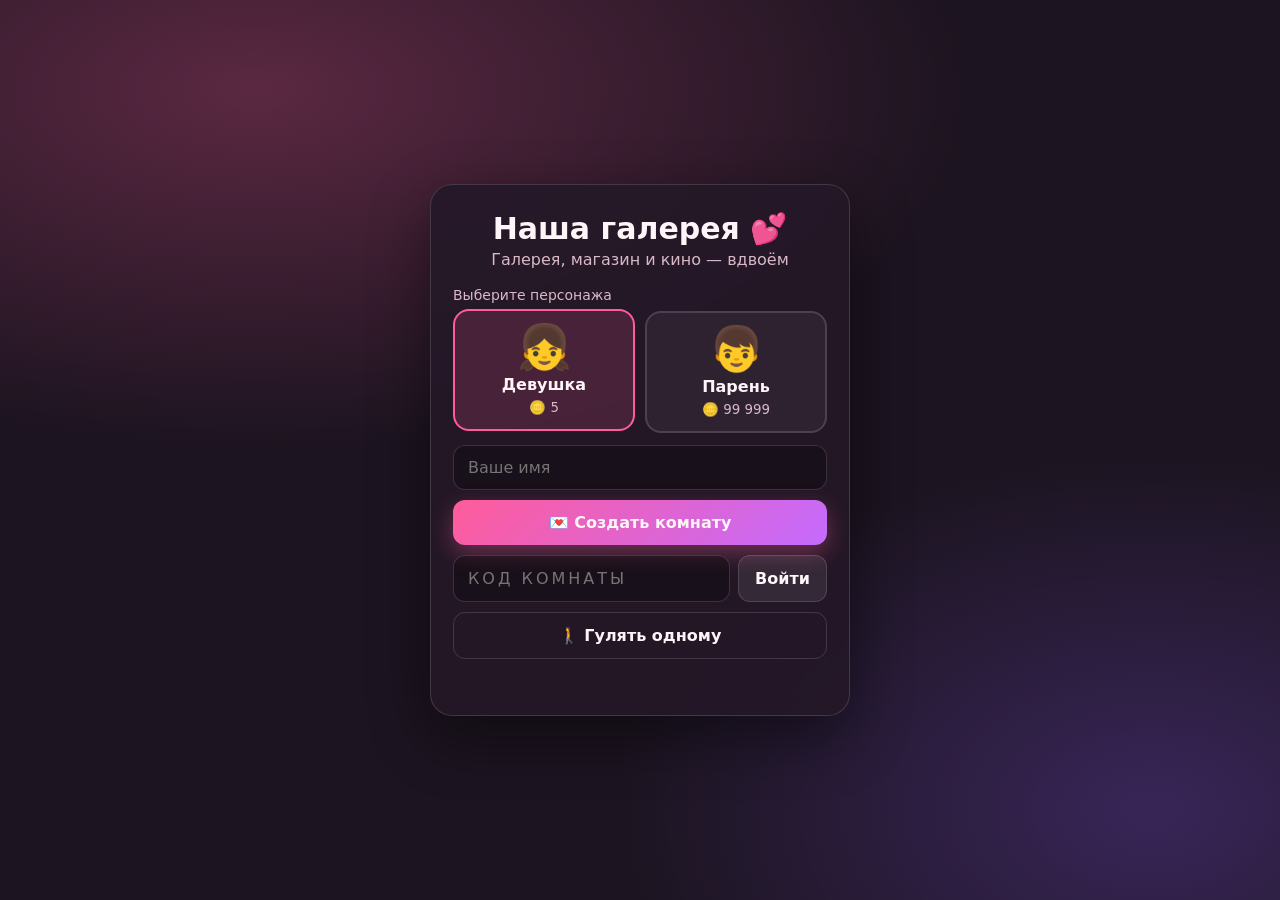
<file: game/index.html>
<!DOCTYPE html>
<html lang="ru">
<head>
  <meta charset="UTF-8" />
  <meta name="viewport" content="width=device-width, initial-scale=1.0, maximum-scale=1.0, user-scalable=no, viewport-fit=cover" />
  <meta name="theme-color" content="#1c1420" />
  <meta name="apple-mobile-web-app-capable" content="yes" />
  <title>Наша галерея</title>
  <link rel="icon" href="data:image/svg+xml,<svg xmlns='http://www.w3.org/2000/svg' viewBox='0 0 100 100'><text y='.9em' font-size='90'>💕</text></svg>" />
  <link rel="stylesheet" href="style.css" />
</head>
<body>

<!-- ============ МЕНЮ ============ -->
<div id="menu" class="screen">
  <div class="card">
    <h1>Наша галерея <span class="beat">💕</span></h1>
    <p class="sub">Галерея, магазин и кино — вдвоём</p>

    <div class="label">Выберите персонажа</div>
    <div class="chars">
      <button class="char-btn selected" data-kind="girl"><span class="emoji">👧</span>Девушка<small>🪙 5</small></button>
      <button class="char-btn" data-kind="boy"><span class="emoji">👦</span>Парень<small>🪙 99 999</small></button>
    </div>

    <input id="name" class="input" placeholder="Ваше имя" maxlength="16" autocomplete="off" />

    <button id="btn-host" class="btn primary">💌 Создать комнату</button>
    <div class="join-row">
      <input id="code" class="input" placeholder="Код комнаты" maxlength="6" autocomplete="off" autocapitalize="characters" autocorrect="off" spellcheck="false" inputmode="latin" />
      <button id="btn-join" class="btn">Войти</button>
    </div>
    <button id="btn-solo" class="btn ghost">🚶 Гулять одному</button>

    <div id="menu-status"></div>
  </div>
</div>

<!-- ============ HUD ============ -->
<div id="hud" hidden>
  <div class="top">
    <div class="top-left">
      <div id="room-info"></div>
      <div id="coins" class="chip">🪙 0</div>
      <div id="place" class="chip"></div>
    </div>
    <div class="top-btns">
      <button id="btn-call" class="icon-btn" title="Голосовой звонок" hidden>📞</button>
      <button id="btn-inv" class="icon-btn" title="Мои вещи">🎒</button>
      <button id="btn-photos" class="icon-btn" title="Фото">🖼️</button>
      <button id="btn-sound" class="icon-btn" title="Звук">🔊</button>
      <button id="btn-help" class="icon-btn" title="Управление">❓</button>
    </div>
  </div>

  <div id="joystick"><div id="stick"></div></div>

  <div id="emotes">
    <button data-emote="dance1"><span>🕺</span><small>Танец 1</small></button>
    <button data-emote="dance2"><span>💃</span><small>Танец 2</small></button>
    <button data-emote="waltz"><span>💞</span><small>Вальс</small></button>
    <button data-emote="kiss"><span>💋</span><small>Поцелуй</small></button>
    <button data-emote="sit"><span>🪑</span><small>Сесть</small></button>
    <button data-emote="wave"><span>👋</span><small>Привет</small></button>
    <button data-emote="hearts"><span>❤️</span><small>Сердечки</small></button>
  </div>

  <div id="actions"></div>
  <div id="toast"></div>
</div>

<!-- ============ ПРОСМОТР ФОТО ============ -->
<div id="viewer" class="overlay" hidden>
  <img id="viewer-img" alt="" referrerpolicy="no-referrer" />
  <div id="viewer-caption"></div>
  <button id="viewer-prev" class="nav-btn">‹</button>
  <button id="viewer-next" class="nav-btn">›</button>
  <button id="viewer-close" class="close-btn">✕</button>
</div>

<!-- ============ МАГАЗИН / ПОПКОРН ============ -->
<div id="shop" class="overlay" hidden>
  <div class="card wide">
    <button class="close-btn" data-close>✕</button>
    <h2 id="shop-title">🛍️ Магазин</h2>
    <div class="wallet">У вас: <b id="shop-coins">🪙 0</b></div>
    <div id="shop-tabs" class="tabs"></div>
    <div id="shop-list" class="grid"></div>
  </div>
</div>

<!-- ============ КАССА ============ -->
<div id="kassa" class="overlay" hidden>
  <div class="card wide">
    <button class="close-btn" data-close>✕</button>
    <h2>🎟️ Касса кинотеатра</h2>
    <div class="wallet">У вас: <b id="kassa-coins">🪙 0</b> · билет 🪙 300</div>
    <div id="films" class="films"></div>
    <div id="seatmap-wrap">
      <div class="screen-bar">ЭКРАН</div>
      <div id="seatmap"></div>
      <div class="legend"><span class="seat free"></span>свободно <span class="seat taken"></span>занято <span class="seat sel"></span>выбрано</div>
    </div>
    <button id="buy-tickets" class="btn primary" disabled>Выберите места</button>
    <p class="hint small">Можно выбрать 2 места — для себя и для партнёра 💕 Второй билет подарите в 🎒.</p>
  </div>
</div>

<!-- ============ ИНВЕНТАРЬ ============ -->
<div id="inv" class="overlay" hidden>
  <div class="card wide">
    <button class="close-btn" data-close>✕</button>
    <h2 id="inv-title">🎒 Мои вещи</h2>
    <div class="wallet">У вас: <b id="inv-coins">🪙 0</b></div>
    <div id="inv-list" class="list"></div>
  </div>
</div>

<!-- ============ БИЛЕТ ============ -->
<div id="ticket-view" class="overlay" hidden>
  <div class="ticket">
    <div class="ticket-top">🎬 КИНОТЕАТР «НАША ГАЛЕРЕЯ»</div>
    <div id="ticket-film" class="ticket-film"></div>
    <div class="ticket-row">
      <div><small>ЗАЛ</small><b>1</b></div>
      <div><small>РЯД</small><b id="ticket-r"></b></div>
      <div><small>МЕСТО</small><b id="ticket-s"></b></div>
      <div><small>СЕАНС</small><b id="ticket-time"></b></div>
    </div>
    <div class="ticket-bottom">Приятного просмотра 🍿 · 🪙 300</div>
    <button class="btn small" data-close>Закрыть</button>
  </div>
</div>

<!-- ============ КИНО ============ -->
<div id="countdown" hidden></div>
<!-- walkie-talkie lives outside the HUD so it stays above the film -->
<button id="ptt" hidden title="Держите и говорите (на ноутбуке — клавиша V)"><span>🎤</span><small>Рация</small></button>
<div id="film-proj"></div>
<div id="film" hidden>
  <div id="film-body"></div>
  <div id="film-bar">
    <span id="film-title"></span>
    <span class="tex-only">
      <button id="film-play" class="btn small">⏸</button>
      <input id="film-seek" type="range" min="0" max="1000" value="0" />
      <span id="film-time">0:00 / 0:00</span>
      <button id="film-mute" class="btn small">🔊</button>
    </span>
    <button id="film-full" class="btn small">⛶ На весь экран</button>
    <button id="film-exit" class="btn small ghost">✕ Встать</button>
  </div>
</div>

<!-- ============ НАСТРОЙКА ФОТО ============ -->
<div id="photos-panel" class="overlay" hidden>
  <div class="card wide">
    <button class="close-btn" data-close>✕</button>
    <h2>🖼️ Фото для галереи</h2>
    <p class="hint">
      Вставьте ссылку на <b>папку</b> Google Drive или ссылки на отдельные фото — по одной на строку.<br />
      Сколько фото — столько рамок: галерея сама добавит залы 🏛️
    </p>
    <textarea id="photo-links" class="input" rows="7" placeholder="https://drive.google.com/file/d/.../view?usp=sharing"></textarea>
    <div class="row">
      <label class="btn small">📁 С устройства
        <input id="photo-files" type="file" accept="image/*" multiple hidden />
      </label>
      <span id="upload-count" class="hint"></span>
      <button id="clear-uploads" class="btn small ghost">Убрать загруженные</button>
    </div>
    <button id="photos-save" class="btn primary">Повесить в галерею ✨</button>
    <p class="hint small">Фото увидите вы и ваш партнёр.</p>
  </div>
</div>

<!-- ============ ПОМОЩЬ ============ -->
<div id="help" class="overlay" hidden>
  <div class="card wide">
    <button class="close-btn" data-close>✕</button>
    <h2>Как играть</h2>
    <div class="help-grid">
      <div><b>💻 Ноутбук</b>
        <ul>
          <li><kbd>W A S D</kbd> / стрелки — ходить, <kbd>Shift</kbd> — бежать</li>
          <li>Мышь (зажать) — камера, колесо — зум</li>
          <li><kbd>1</kbd>–<kbd>7</kbd> — эмоции, <kbd>E</kbd> — действие рядом</li>
          <li><kbd>I</kbd> — мои вещи</li>
          <li>Держать <kbd>V</kbd> — 🎤 голосовое</li>
        </ul>
      </div>
      <div><b>📱 Телефон</b>
        <ul>
          <li>Джойстик — ходить (дальше — быстрее)</li>
          <li>Провести пальцем — камера, двумя — зум</li>
          <li>Кнопки снизу — действия рядом</li>
        </ul>
      </div>
    </div>
    <ul class="hint">
      <li>🖼️ Галерея — вперёд из холла, залы идут один за другим</li>
      <li>🛍️ Магазин слева: цветы, одежда, смартфоны, сумки</li>
      <li>🎟️ Касса и 🍿 попкорн справа, дверь в 🎬 кинотеатр между ними</li>
      <li>🎁 Покупки попадают вам в 🎒 — оттуда можно подарить партнёру, положить в сумку, взять в руку</li>
      <li>💞 Вальс и 💋 поцелуй — подойдите к партнёру. 🪑 — сесть на скамейку или диван</li>
      <li>🎤 Рация справа: держите, говорите, отпустите — партнёр услышит. 📞 вверху — живой звонок (лучше в наушниках)</li>
    </ul>
  </div>
</div>

<script src="photos.js"></script>
<script src="vendor/peerjs.min.js"></script>
<script type="module" src="game.js"></script>
</body>
</html>
</file>
<file: game/style.css>
:root {
  --bg: #1c1420;
  --card: rgba(36, 24, 40, 0.92);
  --text: #fff4f7;
  --muted: #d9b9c8;
  --pink: #ff5c9a;
  --pink2: #ff8fb8;
  --line: rgba(255, 255, 255, 0.14);
}

* { box-sizing: border-box; -webkit-tap-highlight-color: transparent; }

html, body {
  margin: 0;
  height: 100%;
  overflow: hidden;
  background: var(--bg);
  color: var(--text);
  font-family: system-ui, -apple-system, "Segoe UI", Roboto, "Helvetica Neue", Arial, sans-serif;
  overscroll-behavior: none;
}

canvas#c {
  position: fixed;
  inset: 0;
  width: 100%;
  height: 100%;
  display: block;
  touch-action: none;
  outline: none;
}

[hidden] { display: none !important; }

button { font: inherit; color: inherit; cursor: pointer; }

/* ---------- menu ---------- */
.screen {
  position: fixed;
  inset: 0;
  z-index: 20;
  display: grid;
  place-items: center;
  padding: 16px;
  background:
    radial-gradient(1200px 600px at 20% 10%, rgba(255, 92, 154, 0.28), transparent 60%),
    radial-gradient(900px 600px at 90% 90%, rgba(140, 90, 255, 0.25), transparent 60%),
    var(--bg);
  overflow-y: auto;
}

.card {
  position: relative;
  width: min(420px, 100%);
  padding: 26px 22px;
  border-radius: 22px;
  background: var(--card);
  border: 1px solid var(--line);
  box-shadow: 0 20px 60px rgba(0, 0, 0, 0.45);
  backdrop-filter: blur(10px);
}
.card.wide { width: min(620px, 100%); max-height: calc(100% - 20px); overflow-y: auto; }

h1 { margin: 0 0 4px; font-size: 30px; text-align: center; }
h2 { margin: 0 0 10px; font-size: 21px; }
.sub { margin: 0 0 18px; text-align: center; color: var(--muted); }
.label { margin: 6px 0 8px; color: var(--muted); font-size: 14px; }

.beat { display: inline-block; animation: beat 1.2s infinite; }
@keyframes beat { 0%, 100% { transform: scale(1); } 15% { transform: scale(1.25); } 30% { transform: scale(1); } }

.chars { display: grid; grid-template-columns: 1fr 1fr; gap: 10px; margin-bottom: 12px; }
.char-btn {
  padding: 14px 8px;
  border-radius: 16px;
  border: 2px solid var(--line);
  background: rgba(255, 255, 255, 0.05);
  display: flex;
  flex-direction: column;
  align-items: center;
  gap: 6px;
  font-weight: 600;
  transition: transform 0.15s, border-color 0.15s, background 0.15s;
}
.char-btn .emoji { font-size: 44px; line-height: 1; }
.char-btn.selected { border-color: var(--pink); background: rgba(255, 92, 154, 0.16); transform: translateY(-2px); }

.input {
  width: 100%;
  padding: 12px 14px;
  margin-bottom: 10px;
  border-radius: 12px;
  border: 1px solid var(--line);
  background: rgba(0, 0, 0, 0.3);
  color: var(--text);
  font: inherit;
  font-size: 16px;
  outline: none;
}
.input:focus { border-color: var(--pink2); }
textarea.input { resize: vertical; font-size: 13px; font-family: ui-monospace, Menlo, Consolas, monospace; }
#code { text-transform: uppercase; letter-spacing: 3px; margin-bottom: 0; }

.btn {
  display: inline-flex;
  align-items: center;
  justify-content: center;
  gap: 6px;
  width: 100%;
  padding: 13px 16px;
  margin-bottom: 10px;
  border-radius: 12px;
  border: 1px solid var(--line);
  background: rgba(255, 255, 255, 0.08);
  font-weight: 600;
  font-size: 16px;
}
.btn:active { transform: scale(0.98); }
.btn.primary { border: none; background: linear-gradient(135deg, var(--pink), #c46bff); box-shadow: 0 8px 22px rgba(255, 92, 154, 0.35); }
.btn.ghost { background: transparent; }
.btn.small { width: auto; padding: 8px 12px; font-size: 14px; margin: 0; }
.btn:disabled { opacity: 0.5; }

.join-row { display: flex; gap: 8px; margin-bottom: 10px; }
.join-row .btn { width: auto; margin: 0; }

#menu-status { min-height: 20px; text-align: center; color: var(--muted); font-size: 14px; }
#menu-status.error { color: #ff8a8a; }

/* ---------- HUD ---------- */
#hud { position: fixed; inset: 0; z-index: 10; pointer-events: none; }
#hud > * { pointer-events: auto; }

.top {
  position: absolute;
  top: calc(10px + env(safe-area-inset-top));
  left: calc(10px + env(safe-area-inset-left));
  right: calc(10px + env(safe-area-inset-right));
  display: flex;
  justify-content: space-between;
  align-items: flex-start;
  gap: 8px;
  pointer-events: none;
}
.top > * { pointer-events: auto; }
#room-info {
  padding: 8px 12px;
  border-radius: 14px;
  background: rgba(20, 12, 24, 0.7);
  border: 1px solid var(--line);
  font-size: 14px;
  line-height: 1.45;
  max-width: 62vw;
  backdrop-filter: blur(6px);
}
#room-info b { letter-spacing: 2px; color: var(--pink2); }
#room-info .dot { display: inline-block; width: 8px; height: 8px; border-radius: 50%; margin-right: 6px; background: #f0b84a; }
#room-info .dot.on { background: #4ade80; }
#room-info button {
  margin-top: 4px;
  padding: 4px 10px;
  border-radius: 9px;
  border: 1px solid var(--line);
  background: rgba(255, 255, 255, 0.1);
  font-size: 13px;
}
.top-btns { display: flex; gap: 6px; }
.icon-btn {
  width: 44px;
  height: 44px;
  border-radius: 14px;
  border: 1px solid var(--line);
  background: rgba(20, 12, 24, 0.7);
  font-size: 20px;
  backdrop-filter: blur(6px);
}

#emotes {
  position: absolute;
  left: 50%;
  bottom: calc(16px + env(safe-area-inset-bottom));
  transform: translateX(-50%);
  display: flex;
  gap: 8px;
  padding: 8px;
  border-radius: 20px;
  background: rgba(20, 12, 24, 0.55);
  border: 1px solid var(--line);
  backdrop-filter: blur(6px);
}
#emotes button {
  width: 66px;
  height: 62px;
  border-radius: 14px;
  border: 1px solid transparent;
  background: rgba(255, 255, 255, 0.08);
  display: flex;
  flex-direction: column;
  align-items: center;
  justify-content: center;
  gap: 2px;
  user-select: none;
  -webkit-user-select: none;
  touch-action: manipulation;
  transition: transform 0.1s, background 0.15s;
}
#emotes button span { font-size: 26px; line-height: 1; }
#emotes button small { font-size: 11px; color: var(--muted); }
#emotes button:active { transform: scale(0.92); }
#emotes button.active { background: rgba(255, 92, 154, 0.35); border-color: var(--pink); }

#actions {
  position: absolute;
  left: 50%;
  bottom: calc(104px + env(safe-area-inset-bottom));
  transform: translateX(-50%);
  display: flex;
  flex-wrap: wrap;
  justify-content: center;
  gap: 8px;
  width: min(92vw, 640px);
  pointer-events: none;
}
.pill {
  pointer-events: auto;
  padding: 10px 18px;
  border-radius: 999px;
  border: none;
  background: linear-gradient(135deg, var(--pink), #c46bff);
  font-weight: 700;
  box-shadow: 0 8px 22px rgba(0, 0, 0, 0.35);
  animation: pop-in 0.2s ease-out;
}
@keyframes pop-in { from { transform: scale(0.8); opacity: 0; } to { transform: scale(1); opacity: 1; } }

#toast {
  position: absolute;
  left: 50%;
  top: 30%;
  transform: translate(-50%, -10px);
  max-width: 86vw;
  padding: 10px 16px;
  border-radius: 14px;
  background: rgba(20, 12, 24, 0.85);
  border: 1px solid var(--line);
  text-align: center;
  opacity: 0;
  transition: opacity 0.25s, transform 0.25s;
  pointer-events: none;
}
#toast.show { opacity: 1; transform: translate(-50%, 0); }

/* joystick: only on touch devices */
#joystick {
  display: none;
  position: absolute;
  left: calc(22px + env(safe-area-inset-left));
  bottom: calc(22px + env(safe-area-inset-bottom));
  width: 130px;
  height: 130px;
  border-radius: 50%;
  background: rgba(255, 255, 255, 0.08);
  border: 2px solid rgba(255, 255, 255, 0.2);
  touch-action: none;
}
#stick {
  position: absolute;
  left: 50%;
  top: 50%;
  width: 56px;
  height: 56px;
  margin: -28px 0 0 -28px;
  border-radius: 50%;
  background: rgba(255, 143, 184, 0.6);
  border: 2px solid rgba(255, 255, 255, 0.6);
}

body.touch #joystick { display: block; }
body.touch #emotes {
  left: auto;
  right: calc(12px + env(safe-area-inset-right));
  transform: none;
  display: grid;
  grid-template-columns: repeat(2, 58px);
  gap: 6px;
  padding: 6px;
}
body.touch #emotes button { width: 58px; height: 50px; }
body.touch #emotes button span { font-size: 22px; }
body.touch #emotes button small { font-size: 9.5px; }
body.touch #actions { left: 12px; right: 12px; width: auto; transform: none; bottom: calc(250px + env(safe-area-inset-bottom)); }
body.touch .pill { padding: 9px 12px; font-size: 14px; }

@media (orientation: landscape) and (max-height: 500px) {
  body.touch #emotes { grid-template-columns: repeat(3, 54px); }
  body.touch #emotes button { width: 54px; height: 48px; }
  body.touch #actions { left: calc(150px + env(safe-area-inset-left)); right: calc(200px + env(safe-area-inset-right)); bottom: calc(14px + env(safe-area-inset-bottom)); flex-direction: column-reverse; align-items: stretch; }
  #joystick { width: 116px; height: 116px; }
}

/* ---------- overlays ---------- */
.overlay {
  position: fixed;
  inset: 0;
  z-index: 30;
  display: grid;
  place-items: center;
  padding: 16px;
  background: rgba(10, 6, 12, 0.78);
  backdrop-filter: blur(6px);
}
.close-btn {
  position: absolute;
  top: 10px;
  right: 10px;
  width: 40px;
  height: 40px;
  border-radius: 50%;
  border: 1px solid var(--line);
  background: rgba(255, 255, 255, 0.1);
  font-size: 18px;
  z-index: 2;
}
#viewer { background: rgba(5, 3, 6, 0.94); }
#viewer img {
  max-width: 94vw;
  max-height: 84vh;
  border-radius: 10px;
  box-shadow: 0 20px 70px rgba(0, 0, 0, 0.6);
  border: 6px solid #f3e1b0;
}
#viewer-caption { position: absolute; bottom: calc(14px + env(safe-area-inset-bottom)); color: var(--muted); font-size: 14px; }
.nav-btn {
  position: absolute;
  top: 50%;
  transform: translateY(-50%);
  width: 52px;
  height: 52px;
  border-radius: 50%;
  border: 1px solid var(--line);
  background: rgba(255, 255, 255, 0.12);
  font-size: 32px;
  line-height: 1;
}
#viewer-prev { left: 12px; }
#viewer-next { right: 12px; }

.hint { color: var(--muted); font-size: 14px; line-height: 1.5; }
.hint.small { font-size: 12px; margin: 4px 0 0; text-align: center; }
.row { display: flex; align-items: center; gap: 10px; flex-wrap: wrap; margin-bottom: 12px; }
.row .hint { margin: 0; }

.help-grid { display: grid; grid-template-columns: 1fr 1fr; gap: 14px; }
.help-grid ul { padding-left: 18px; margin: 6px 0; color: var(--muted); font-size: 14px; line-height: 1.6; }
kbd {
  display: inline-block;
  padding: 1px 6px;
  border-radius: 6px;
  border: 1px solid var(--line);
  background: rgba(255, 255, 255, 0.08);
  font-size: 12px;
  color: var(--text);
}
@media (max-width: 560px) { .help-grid { grid-template-columns: 1fr; } }

/* ---------- HUD chips ---------- */
.top-left { display: flex; flex-direction: column; align-items: flex-start; gap: 6px; }
.chip {
  padding: 6px 12px;
  border-radius: 999px;
  background: rgba(20, 12, 24, 0.7);
  border: 1px solid var(--line);
  font-size: 14px;
  font-weight: 600;
  backdrop-filter: blur(6px);
}
.chip:empty { display: none; }
.char-btn small { color: var(--muted); font-weight: 500; }

/* ---------- shop / inventory ---------- */
.wallet { margin: -4px 0 12px; color: var(--muted); }
.wallet b { color: #ffd76a; }
.tabs { display: flex; gap: 6px; flex-wrap: wrap; margin-bottom: 12px; }
.tabs button {
  padding: 8px 12px;
  border-radius: 999px;
  border: 1px solid var(--line);
  background: rgba(255, 255, 255, 0.06);
  font-size: 14px;
}
.tabs button.on { background: rgba(255, 92, 154, 0.3); border-color: var(--pink); }
.grid { display: grid; grid-template-columns: repeat(auto-fill, minmax(140px, 1fr)); gap: 10px; }
.item-card {
  display: flex;
  flex-direction: column;
  align-items: center;
  gap: 4px;
  padding: 12px 8px;
  border-radius: 16px;
  background: rgba(255, 255, 255, 0.06);
  border: 1px solid var(--line);
  text-align: center;
  font-size: 14px;
}
.item-card .big { font-size: 38px; line-height: 1.1; position: relative; }
.item-card small { color: var(--muted); font-size: 12px; min-height: 15px; }
.item-card .price { font-weight: 700; color: #ffd76a; margin: 2px 0 4px; }
.item-card .btn { width: 100%; }
.swatch { position: absolute; right: -10px; bottom: 0; width: 14px; height: 14px; border-radius: 50%; border: 2px solid #fff; }

.list { display: flex; flex-direction: column; gap: 6px; }
.inv-row {
  display: flex;
  align-items: center;
  gap: 8px;
  flex-wrap: wrap;
  padding: 8px 10px;
  border-radius: 12px;
  background: rgba(255, 255, 255, 0.06);
  border: 1px solid transparent;
}
.inv-row.held { border-color: var(--pink); }
.inv-row.in-bag { margin-left: 24px; background: rgba(255, 255, 255, 0.03); }
.inv-row .ic { font-size: 24px; }
.inv-row .nm { flex: 1; min-width: 140px; font-size: 14px; }
.inv-row .nm em { color: var(--pink2); font-style: normal; font-size: 12px; }
.inv-row .btns { display: flex; gap: 6px; flex-wrap: wrap; }

/* ---------- ticket desk ---------- */
.films { display: grid; grid-template-columns: repeat(auto-fill, minmax(150px, 1fr)); gap: 8px; margin-bottom: 14px; }
.film-card {
  display: flex;
  flex-direction: column;
  align-items: center;
  gap: 2px;
  padding: 10px;
  border-radius: 14px;
  border: 1px solid var(--line);
  background: rgba(255, 255, 255, 0.06);
}
.film-card span { font-size: 26px; }
.film-card small { color: var(--muted); }
.film-card.on { border-color: var(--pink); background: rgba(255, 92, 154, 0.2); }
#seatmap-wrap { overflow-x: auto; margin-bottom: 12px; }
.screen-bar {
  margin: 0 auto 12px;
  width: 80%;
  padding: 4px;
  text-align: center;
  font-size: 11px;
  letter-spacing: 6px;
  color: var(--muted);
  border-top: 3px solid #fff;
  border-radius: 50% 50% 0 0 / 14px 14px 0 0;
}
#seatmap { display: flex; flex-direction: column; gap: 5px; align-items: center; }
.seat-line { display: flex; gap: clamp(2px, 0.8vw, 4px); align-items: center; }
.seat-line .rn { width: 18px; color: var(--muted); font-size: 12px; text-align: right; margin-right: 4px; }
.seat {
  width: clamp(20px, 6.6vw, 28px);
  height: 26px;
  border-radius: 7px 7px 4px 4px;
  border: none;
  font-size: 11px;
  padding: 0;
}
.seat.free { background: #4b8c5f; }
.seat.taken { background: #555; color: #888; cursor: not-allowed; }
.seat.sel { background: var(--pink); }
.legend { display: flex; gap: 8px; align-items: center; justify-content: center; margin-top: 10px; font-size: 12px; color: var(--muted); }
.legend .seat { width: 14px; height: 12px; display: inline-block; }

/* ---------- ticket ---------- */
.ticket {
  position: relative;
  width: min(360px, 92vw);
  padding: 20px 18px 16px;
  border-radius: 16px;
  background: linear-gradient(135deg, #ffe7a3, #ffc94d);
  color: #4a2a10;
  text-align: center;
  box-shadow: 0 20px 60px rgba(0, 0, 0, 0.5);
}
.ticket::before, .ticket::after {
  content: '';
  position: absolute;
  top: 50%;
  width: 26px;
  height: 26px;
  margin-top: -13px;
  border-radius: 50%;
  background: rgba(10, 6, 12, 0.85);
}
.ticket::before { left: -13px; }
.ticket::after { right: -13px; }
.ticket-top { font-size: 12px; letter-spacing: 2px; font-weight: 700; opacity: 0.8; }
.ticket-film { font-size: 24px; font-weight: 800; margin: 8px 0 12px; }
.ticket-row { display: flex; justify-content: space-around; border-top: 2px dashed rgba(74, 42, 16, 0.4); border-bottom: 2px dashed rgba(74, 42, 16, 0.4); padding: 10px 0; }
.ticket-row small { display: block; font-size: 10px; opacity: 0.7; }
.ticket-row b { font-size: 22px; }
.ticket-bottom { margin: 10px 0; font-size: 13px; }
.ticket .btn { background: rgba(74, 42, 16, 0.15); border-color: rgba(74, 42, 16, 0.3); color: #4a2a10; }

/* ---------- cinema ---------- */
#countdown {
  position: fixed;
  left: 50%;
  top: 40%;
  transform: translate(-50%, -50%);
  z-index: 15;
  font-size: min(32vw, 220px);
  font-weight: 900;
  color: #fff;
  text-shadow: 0 0 40px rgba(255, 92, 154, 0.9);
  pointer-events: none;
}
#countdown.pop { animation: count-pop 1s ease-out; }
@keyframes count-pop { from { transform: translate(-50%, -50%) scale(1.8); opacity: 0; } 30% { opacity: 1; } to { transform: translate(-50%, -50%) scale(1); opacity: 0.85; } }
#film {
  position: fixed;
  z-index: 12;
  background: #000;
  box-shadow: 0 0 60px rgba(255, 255, 255, 0.15);
}
#film-body, #film-body iframe, #film-body video { width: 100%; height: 100%; border: 0; display: block; background: #000; }
#film-bar {
  position: absolute;
  left: 0;
  right: 0;
  top: 100%;
  display: flex;
  gap: 8px;
  align-items: center;
  justify-content: center;
  padding: 6px;
  flex-wrap: wrap;
}
#film-bar span { font-size: 13px; color: var(--muted); }
#film.full { inset: 0 !important; left: 0 !important; top: 0 !important; width: 100% !important; height: 100% !important; }
#film.full #film-body { height: calc(100% - 48px); }
#film.full #film-bar { top: auto; bottom: 0; background: rgba(0, 0, 0, 0.6); }
.film-empty { height: 100%; display: flex; flex-direction: column; align-items: center; justify-content: center; gap: 8px; text-align: center; padding: 10px; }
.film-empty p { margin: 0; }

/* film on the 3D screen: the #film box is just a transparent click area + control bar */
#film.tex { background: transparent; box-shadow: none; }
#film.tex #film-body { cursor: pointer; background: transparent; }
#film .tex-only { display: none; align-items: center; gap: 6px; }
#film.tex .tex-only { display: inline-flex; }
#film-seek { width: min(32vw, 260px); accent-color: var(--pink); }
#film-time { font-size: 12px; color: var(--muted); font-variant-numeric: tabular-nums; }
#film-bar { background: rgba(10, 6, 12, 0.6); border-radius: 12px; }
.film-video { position: fixed; left: 0; top: 0; width: 2px; height: 2px; opacity: 0.01; pointer-events: none; }
#film-body .film-video { position: static; width: 100%; height: 100%; opacity: 1; pointer-events: auto; }
.film-video:fullscreen { opacity: 1; width: 100%; height: 100%; }
body.touch.watching #emotes { display: none; }
body.touch.watching #actions { right: 12px; left: 150px; bottom: calc(14px + env(safe-area-inset-bottom)); flex-direction: column-reverse; align-items: stretch; }

/* player stretched in perspective onto the cinema screen */
#film-proj { position: fixed; left: 0; top: 0; z-index: 11; transform-origin: 0 0; background: #000; }
#film-proj:empty { display: none; }
#film-proj video, #film-proj iframe { width: 100%; height: 100%; border: 0; display: block; background: #000; }
#film-proj .film-video { position: static; opacity: 1; pointer-events: none; }
#film-proj.full { transform: none !important; width: 100% !important; height: calc(100% - 52px) !important; z-index: 12; }
#film.proj { background: transparent; box-shadow: none; pointer-events: none; }
#film.proj #film-body { pointer-events: none; background: transparent; }
#film.proj #film-bar { pointer-events: auto; }
#film.full.proj, #film.full.tex { background: transparent; }

/* voice: walkie-talkie button + call button */
#ptt {
  position: fixed;
  z-index: 14;
  right: calc(12px + env(safe-area-inset-right));
  top: 40%;
  width: 76px;
  height: 76px;
  border-radius: 50%;
  border: 2px solid rgba(255, 255, 255, 0.35);
  background: rgba(20, 12, 24, 0.75);
  display: flex;
  flex-direction: column;
  align-items: center;
  justify-content: center;
  gap: 2px;
  touch-action: none;
  box-shadow: 0 8px 22px rgba(0, 0, 0, 0.35);
  backdrop-filter: blur(6px);
}
#ptt span { font-size: 28px; line-height: 1; }
#ptt small { font-size: 10px; color: var(--muted); }
#ptt.rec { background: #e0245e; border-color: #fff; animation: ptt-pulse 1s infinite; }
#ptt.rec small { color: #fff; }
@keyframes ptt-pulse { 50% { transform: scale(1.08); } }
#btn-call.on { background: #2e9e5b; }
#btn-call.ring { background: #2e9e5b; animation: ptt-pulse 0.8s infinite; }
@media (orientation: landscape) and (max-height: 500px) {
  #ptt { top: 26%; width: 62px; height: 62px; }
  #ptt span { font-size: 22px; }
}

/* no accidental blue text selection when tapping */
body { -webkit-user-select: none; user-select: none; -webkit-touch-callout: none; }
input, textarea { -webkit-user-select: text; user-select: text; }

/* while watching on a phone you're seated: the walkie-talkie takes the joystick's place */
body.touch.watching #joystick { display: none; }
body.touch.watching #ptt { top: auto; right: auto; left: calc(22px + env(safe-area-inset-left)); bottom: calc(30px + env(safe-area-inset-bottom)); }
</file>
